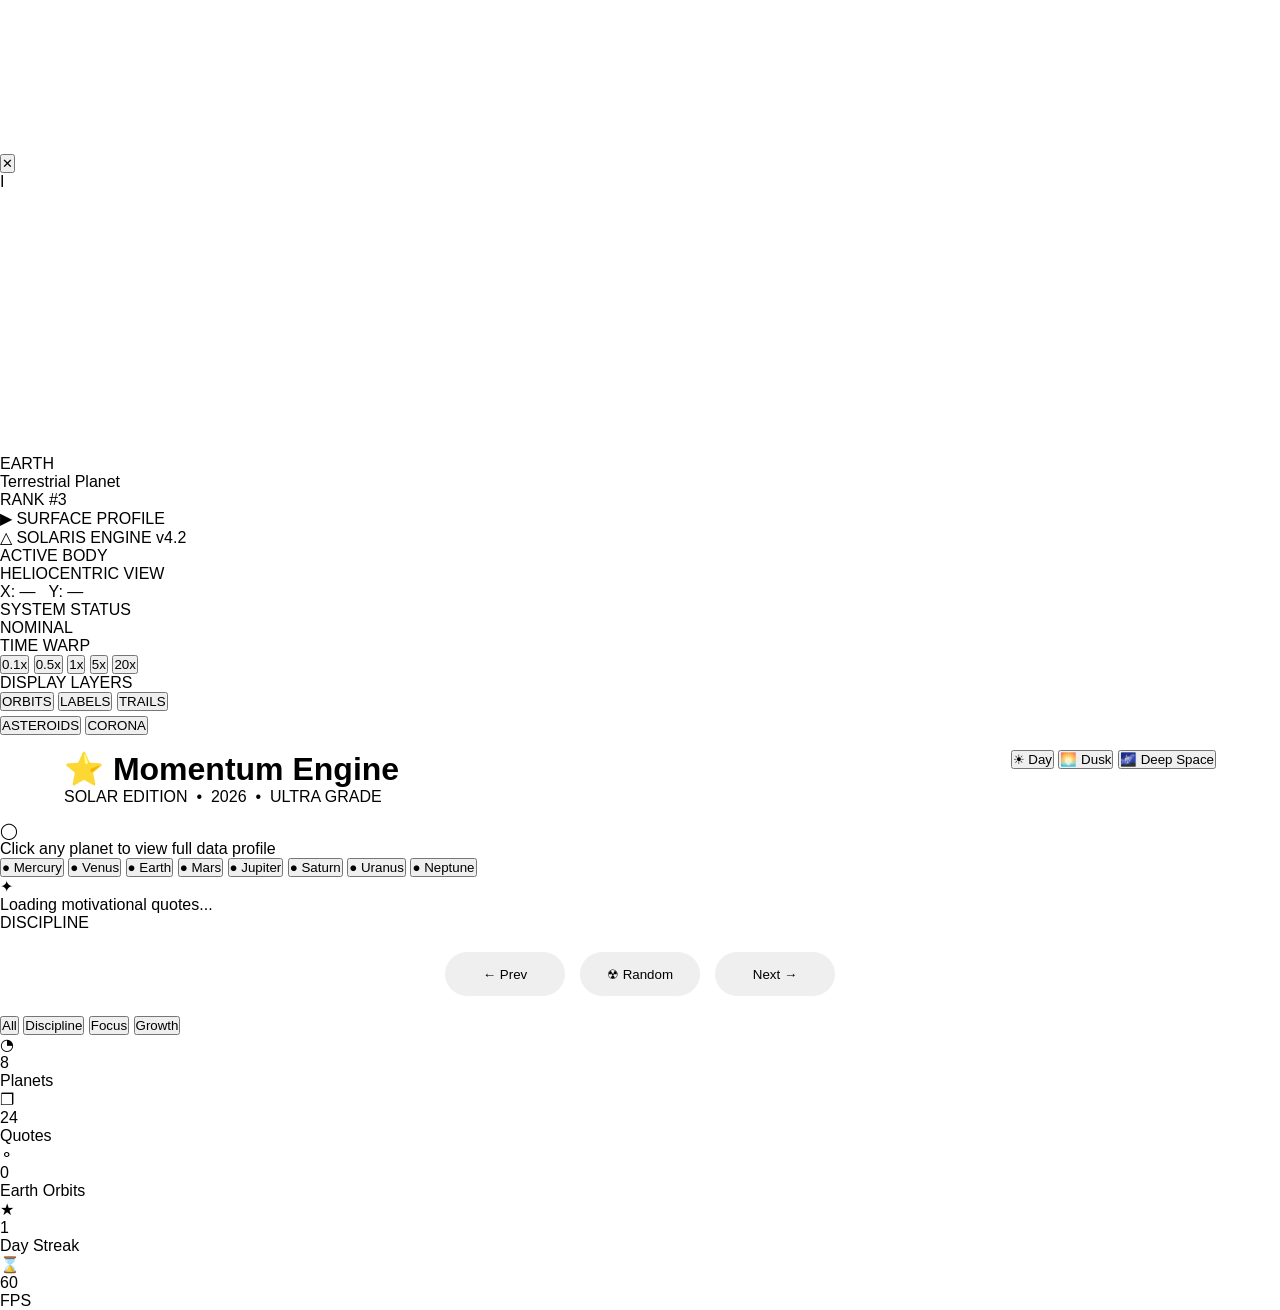
<file: app/templates/index.html>
<!DOCTYPE html>
<html lang='en'>
<head>
<meta charset='UTF-8'>
<meta name='viewport' content='width=device-width, initial-scale=1.0'>
<title>Momentum Engine - Solar Edition</title>
<link rel='stylesheet' href='/static/style.css'>
<link rel='preconnect' href='https://fonts.googleapis.com'>
<link rel='preconnect' href='https://fonts.gstatic.com' crossorigin>
<link href='https://fonts.googleapis.com/css2?family=Orbitron:wght@400;700;900&family=Rajdhani:wght@300;400;600;700&family=Share+Tech+Mono&family=Inter:wght@400;600;800&family=Space+Grotesk:wght@400;600;700&display=swap' rel='stylesheet'>
</head>
<body>

<canvas id='spaceCanvas'></canvas>
<canvas id='nebulaCanvas'></canvas>
<div id='cursorDot'></div>
<div id='cursorRing'></div>

<!-- PLANET DETAIL MODAL -->
<div id='planetModal' class='planet-modal'>
  <div class='modal-inner'>
    <button class='modal-close' onclick='closeModal()'>&#10005;</button>
    <div class='modal-left'>
      <div class='modal-planet-badge' id='modalBadge'>I</div>
      <canvas id='planetDetailCanvas' width='260' height='260'></canvas>
      <div class='modal-planet-glow' id='modalPlanetGlow'></div>
      <div class='modal-orbit-ring'></div>
    </div>
    <div class='modal-right'>
      <div class='modal-header-row'>
        <div>
          <div class='modal-planet-name' id='modalName'>EARTH</div>
          <div class='modal-planet-type' id='modalType'>Terrestrial Planet</div>
        </div>
        <div class='modal-rank-badge' id='modalRank'>RANK #3</div>
      </div>
      <div class='modal-divider'></div>
      <div class='modal-stats-grid' id='modalStats'></div>
      <div class='modal-divider'></div>
      <div class='modal-bars-section' id='modalBars'></div>
      <div class='modal-divider'></div>
      <div class='modal-desc-title'>&#9654; SURFACE PROFILE</div>
      <div class='modal-description' id='modalDesc'></div>
      <div class='modal-moons' id='modalMoons'></div>
      <div class='modal-notable' id='modalNotable'></div>
    </div>
  </div>
</div>
<div id='modalOverlay' class='modal-overlay' onclick='closeModal()'></div>

<!-- HUD -->
<div class='hud-overlay'>
  <div class='hud-top-left'>
    <div class='hud-logo'>
      <span class='hud-logo-tri'>&#9651;</span> SOLARIS ENGINE
      <span class='hud-version'>v4.2</span>
    </div>
    <div class='hud-sep'></div>
    <div class='hud-label'>ACTIVE BODY</div>
    <div class='hud-sub' id='planetFocus'>HELIOCENTRIC VIEW</div>
    <div class='hud-coords' id='hudCoords'>X: &mdash; &nbsp; Y: &mdash;</div>
    <div class='hud-sep'></div>
    <div class='hud-label'>SYSTEM STATUS</div>
    <div class='hud-status-row'>
      <span class='hud-dot green'></span><span class='hud-status-text'>NOMINAL</span>
    </div>
  </div>
  <div class='hud-top-right'>
    <div class='hud-label'>TIME WARP</div>
    <div class='speed-controls'>
      <button onclick='setSpeed(0.1)' class='btn-speed'>0.1x</button>
      <button onclick='setSpeed(0.5)' class='btn-speed'>0.5x</button>
      <button onclick='setSpeed(1)' class='btn-speed active' id='speed1'>1x</button>
      <button onclick='setSpeed(5)' class='btn-speed'>5x</button>
      <button onclick='setSpeed(20)' class='btn-speed'>20x</button>
    </div>
    <div class='hud-sep'></div>
    <div class='hud-label'>DISPLAY LAYERS</div>
    <div class='toggle-controls'>
      <button onclick='toggleOrbits()' class='btn-toggle active' id='btnOrbits'>ORBITS</button>
      <button onclick='toggleLabels()' class='btn-toggle active' id='btnLabels'>LABELS</button>
      <button onclick='toggleTrails()' class='btn-toggle active' id='btnTrails'>TRAILS</button>
    </div>
    <div class='toggle-controls' style='margin-top:5px'>
      <button onclick='toggleAsteroids()' class='btn-toggle active' id='btnAsteroids'>ASTEROIDS</button>
      <button onclick='toggleGlow()' class='btn-toggle active' id='btnGlow'>CORONA</button>
    </div>
  </div>
</div>

<!-- SCANLINE OVERLAY -->
<div class='scanlines'></div>
<div class='vignette'></div>

<div class='container'>
    <header>
        <div class='logo-wrap'>
          <div class='logo-glow'></div>
          <h1><span class='logo-star'>&#11088;</span> Momentum Engine</h1>
          <div class='logo-tagline'>SOLAR EDITION &nbsp;&bull;&nbsp; 2026 &nbsp;&bull;&nbsp; ULTRA GRADE</div>
        </div>
        <div class='header-controls'>
          <div class='theme-switcher'>
            <button onclick='setTheme(""day"")' class='theme-btn' data-theme='day'>&#9728; Day</button>
            <button onclick='setTheme(""sunset"")' class='theme-btn' data-theme='sunset'>&#127749; Dusk</button>
            <button onclick='setTheme(""night"")' class='theme-btn active' data-theme='night'>&#127756; Deep Space</button>
          </div>
        </div>
    </header>

    <!-- PLANET INFO BAR -->
    <div class='planet-info-bar' id='planetInfoBar'>
      <div class='pib-icon' id='pibIcon'>&#9711;</div>
      <span id='planetInfoText'>Click any planet to view full data profile</span>
      <div class='pib-pulse'></div>
    </div>

    <!-- PLANET QUICK-SELECT ROW -->
    <div class='planet-select-row'>
      <button class='planet-pill' onclick='focusPlanet(0)' style='--pc:#c8c8c8;--pc2:#888888'>&#9679; Mercury</button>
      <button class='planet-pill' onclick='focusPlanet(1)' style='--pc:#f5c842;--pc2:#c89010'>&#9679; Venus</button>
      <button class='planet-pill' onclick='focusPlanet(2)' style='--pc:#2a9fd6;--pc2:#0d5986'>&#9679; Earth</button>
      <button class='planet-pill' onclick='focusPlanet(3)' style='--pc:#e8704a;--pc2:#7a2000'>&#9679; Mars</button>
      <button class='planet-pill' onclick='focusPlanet(4)' style='--pc:#e8c07a;--pc2:#8c5a18'>&#9679; Jupiter</button>
      <button class='planet-pill' onclick='focusPlanet(5)' style='--pc:#f8edd0;--pc2:#b8a070'>&#9679; Saturn</button>
      <button class='planet-pill' onclick='focusPlanet(6)' style='--pc:#7de8e8;--pc2:#3a9090'>&#9679; Uranus</button>
      <button class='planet-pill' onclick='focusPlanet(7)' style='--pc:#8090ff;--pc2:#1a2a90'>&#9679; Neptune</button>
    </div>

    <!-- QUOTE CARD -->
    <div class='quote-card' id='quoteCard'>
        <div class='quote-corner tl'></div>
        <div class='quote-corner tr'></div>
        <div class='quote-corner bl'></div>
        <div class='quote-corner br'></div>
        <div class='quote-stripe'></div>
        <div class='quote-icon'>&#10022;</div>
        <p id='quoteText'>Loading motivational quotes...</p>
        <div class='quote-author' id='quoteAuthor'></div>
        <div class='quote-cat-badge' id='quoteCatBadge'>DISCIPLINE</div>
        <div class='quote-progress'>
          <div class='quote-progress-bar' id='progressBar'></div>
          <div class='quote-progress-glow' id='progressGlow'></div>
        </div>
        <div class='controls'>
            <button onclick='prevQuote()'>&#8592; Prev</button>
            <button onclick='randomQuote()'>&#9762; Random</button>
            <button onclick='nextQuote()'>Next &#8594;</button>
        </div>
        <div class='category-filters'>
          <button onclick='filterCategory(""all"")' class='cat-btn active' data-cat='all'>All</button>
          <button onclick='filterCategory(""discipline"")' class='cat-btn' data-cat='discipline'>Discipline</button>
          <button onclick='filterCategory(""focus"")' class='cat-btn' data-cat='focus'>Focus</button>
          <button onclick='filterCategory(""growth"")' class='cat-btn' data-cat='growth'>Growth</button>
        </div>
    </div>

    <!-- STATS ROW -->
    <div class='stats-row'>
      <div class='stat-card'>
        <div class='stat-icon'>&#9684;</div>
        <div class='stat-num' id='statPlanets'>8</div>
        <div class='stat-label'>Planets</div>
      </div>
      <div class='stat-card'>
        <div class='stat-icon'>&#10064;</div>
        <div class='stat-num' id='statQuotes'>24</div>
        <div class='stat-label'>Quotes</div>
      </div>
      <div class='stat-card'>
        <div class='stat-icon'>&#9900;</div>
        <div class='stat-num' id='statOrbits'>0</div>
        <div class='stat-label'>Earth Orbits</div>
      </div>
      <div class='stat-card'>
        <div class='stat-icon'>&#9733;</div>
        <div class='stat-num' id='statStreak'>1</div>
        <div class='stat-label'>Day Streak</div>
      </div>
      <div class='stat-card'>
        <div class='stat-icon'>&#8987;</div>
        <div class='stat-num' id='statFPS'>60</div>
        <div class='stat-label'>FPS</div>
      </div>
    </div>

</div>

<div id='tooltip' class='tooltip'></div>

<script src='/static/script.js'></script>
</body>
</html>
</file>
<file: static/style.css>
*{
margin:0;
padding:0;
box-sizing:border-box;
font-family:'Fredoka',sans-serif;
}

body{
transition:background 1s ease;
overflow-x:hidden;
}

header{
display:flex;
justify-content:space-between;
padding:15px 5%;
background:rgba(255,255,255,0.7);
backdrop-filter:blur(10px);
position:sticky;
top:0;
z-index:100;
}

.logo{
font-size:1.5rem;
font-weight:700;
}

nav a{
margin-left:15px;
text-decoration:none;
font-weight:600;
transition:.3s;
}

nav a:hover{
transform:scale(1.1);
}

.hero{
text-align:center;
padding:50px 20px;
animation:fadeIn 1s ease forwards;
}

.controls{
display:flex;
flex-wrap:wrap;
justify-content:center;
gap:15px;
padding:20px;
}

.controls button{
padding:12px 25px;
border:none;
border-radius:40px;
cursor:pointer;
min-width:120px;
min-height:44px;
transition:.3s;
}

.controls button:hover{
transform:scale(1.1) rotate(-2deg);
}

.scene{
position:relative;
height:420px;
overflow:hidden;
}

/* SUN */
.sun{
position:absolute;
top:40px;
right:80px;
width:100px;
height:100px;
background:yellow;
border-radius:50%;
box-shadow:0 0 40px yellow;
animation:pulse 3s infinite ease-in-out;
}

/* CLOUD */
.cloud{
position:absolute;
top:60px;
left:-200px;
width:160px;
height:60px;
background:white;
border-radius:50px;
animation:cloudMove 25s linear infinite;
}

.cloud2{
top:120px;
animation-duration:35s;
}

/* TREE */
.tree{
position:absolute;
bottom:0;
left:80px;
width:20px;
height:100px;
background:#8B4513;
}

.tree::after{
content:'';
position:absolute;
bottom:80px;
left:-30px;
width:80px;
height:80px;
background:green;
border-radius:50%;
animation:sway 4s infinite ease-in-out;
}

/* BALL */
.ball{
width:60px;
height:60px;
background:red;
border-radius:50%;
position:absolute;
bottom:20px;
left:50%;
transform:translateX(-50%);
animation:bounce 1.5s infinite;
}

/* PENGUIN */
.penguin{
position:absolute;
bottom:20px;
right:100px;
width:100px;
height:120px;
background:black;
border-radius:50% 50% 40% 40%;
display:flex;
justify-content:center;
align-items:flex-start;
padding-top:30px;
}

.eye{
width:15px;
height:15px;
background:white;
border-radius:50%;
margin:0 8px;
position:relative;
}

.eye::after{
content:'';
width:6px;
height:6px;
background:black;
border-radius:50%;
position:absolute;
top:4px;
left:4px;
}

/* STARS */
.stars{
position:absolute;
width:100%;
height:100%;
pointer-events:none;
opacity:0;
transition:opacity 1s ease;
}

.star{
width:4px;
height:4px;
background:white;
border-radius:50%;
position:absolute;
animation:twinkle 2s infinite alternate;
}

/* PARTICLES */
.particles{
position:absolute;
width:100%;
height:100%;
pointer-events:none;
}

@keyframes pulse{
0%,100%{transform:scale(1)}
50%{transform:scale(1.1)}
}

@keyframes bounce{
0%,100%{transform:translate(-50%,0)}
50%{transform:translate(-50%,-120px)}
}

@keyframes cloudMove{
from{left:-200px}
to{left:110%}
}

@keyframes sway{
0%,100%{transform:rotate(0)}
50%{transform:rotate(5deg)}
}

@keyframes twinkle{
from{opacity:.2}
to{opacity:1}
}

@keyframes fadeIn{
from{opacity:0;transform:translateY(20px)}
to{opacity:1;transform:translateY(0)}
}

@media(max-width:600px){
.scene{height:300px}
}
</file>
